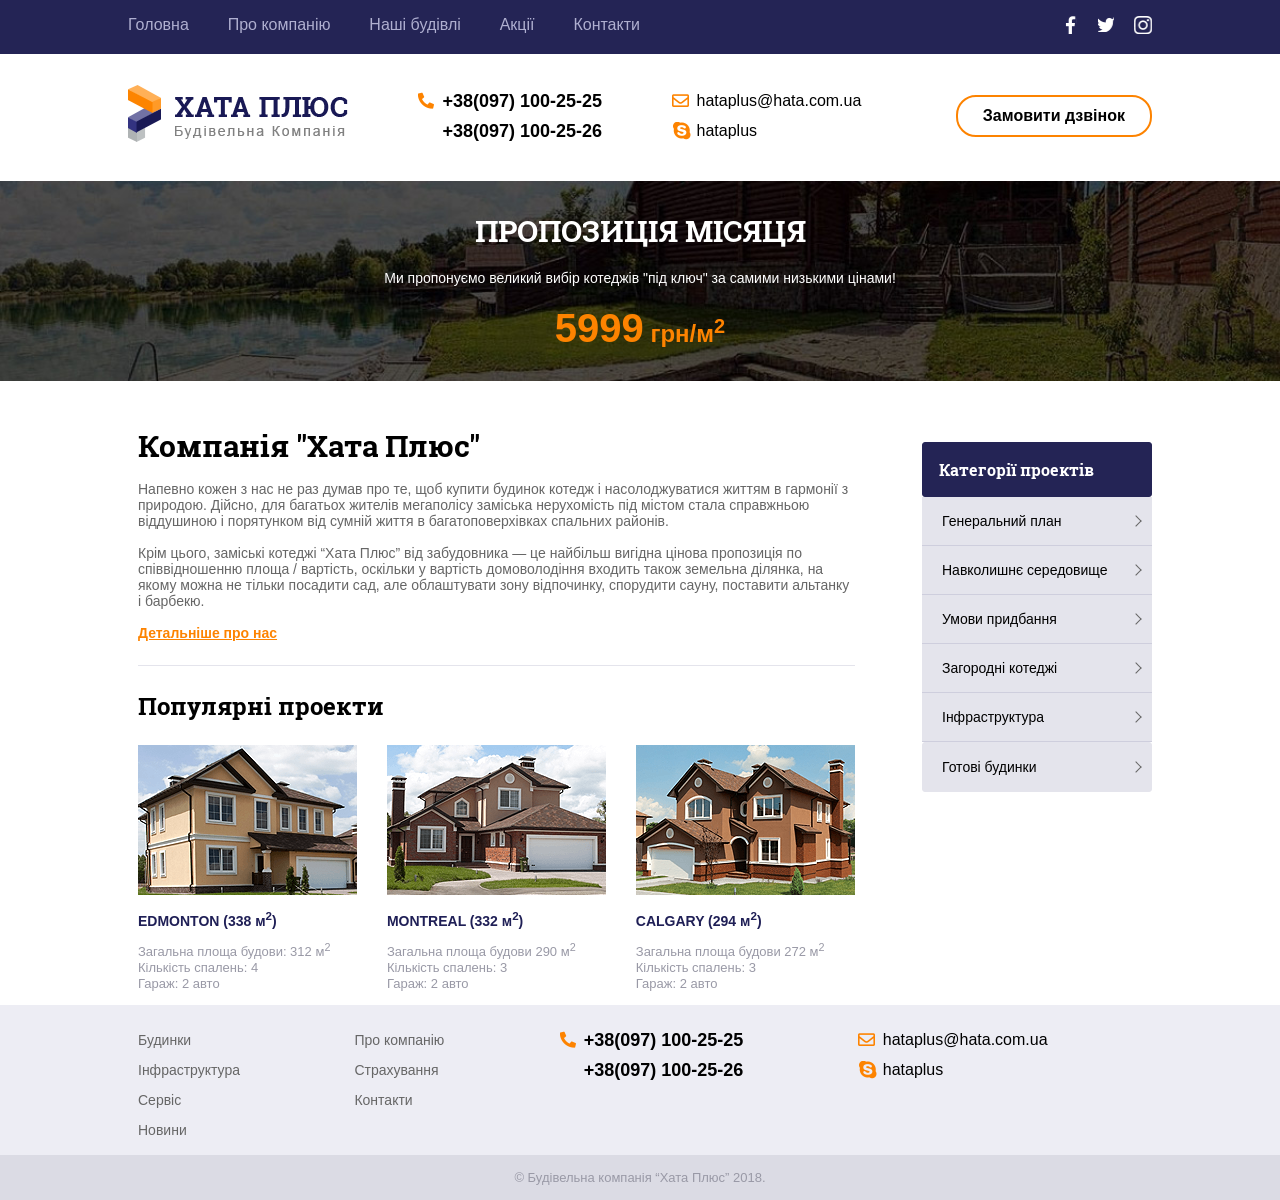
<file: html/index.html>
<!DOCTYPE html>
<html lang="uk">
<head>
    <link rel="stylesheet" href="css/styles.css">
    <link href="https://fonts.googleapis.com/css?family=Roboto+Slab:400,700&amp;subset=cyrillic" rel="stylesheet">
    <link rel="shortcut icon" type="image/x-icon" href="images/hata_favicon.ico">
    <meta name="viewport"
          content="width=device-width, user-scalable=no,
		  initial-scale=1.0, maximum-scale=1.0,
		  minimum-scale=1.0">
    <meta charset="UTF-8">
    <title>HataPlus - Головна</title>
</head>
<body>
<header class="clear">
    <div class="panel clear">
        <div class="resize">
            <nav>
                <div class="hamburger">
                    <input type="checkbox" id="hamburger" name="hamburger">
                    <label for="hamburger"></label>
                    <ul class="menu">
                        <li><a href="index.html">Головна</a></li>
                        <li><a href="#">Про компанію</a></li>
                        <li><a href="price.html">Наші будівлі</a></li>
                        <li><a href="#">Акції</a></li>
                        <li><a href="contacts.html">Контакти</a></li>
                    </ul>
                </div>
            </nav>
            <div class="social">
                <ul class="soc">
                    <li class="fb"><a href="http://www.facebook.com"></a></li>
                    <li class="tw"><a href="http://www.twitter.com"></a></li>
                    <li class="in"><a href="http://www.instagram.com">in</a></li>
                </ul>
            </div>
        </div>
    </div>
    <div class="contacts resize">
        <div class="logo">
            <img src="images/hataPlusLogo.svg" alt="HataPlus-logo">
        </div>
        <div class="tels">
            <p><span class="tel">+38(097) 100-25-25</span></p>
            <p>+38(097) 100-25-26</p>
        </div>
        <div class="emailSkype">
            <p><span class="mail">hataplus@hata.com.ua</span></p>
            <p><span class="skype">hataplus</span></p>
        </div>
        <div class="orderCall">
            <form action="" method="post">
                <label>
                    <input type="submit" value="Замовити дзвінок">
                </label>
            </form>
        </div>
    </div>
</header>
<div class="proposal">
    <p>Пропозиція місяця</p>
    <p>Ми пропонуємо великий вибір котеджів "під ключ" за самими низькими цінами!</p>
    <p><b>5999</b> грн/м<sup>2</sup></p>
</div>
<div class="resize clear">
    <aside>
        <ul>
            <li>Категорії проектів</li>
            <li class="afters"><span>Генеральний план</span></li>
            <li class="afters"><span>Навколишнє середовище</span>
                <ul class="hidden_list">
                    <li>Продані</li>
                    <li>Заброньовані</li>
                    <li>В процесі будівництва</li>
                </ul>
            </li>
            <li class="afters"><span>Умови придбання</span></li>
            <li class="afters"><span>Загородні котеджі</span></li>
            <li class="afters"><span>Інфраструктура</span></li>
            <li class="afters"><span>Готові будинки</span></li>
        </ul>
    </aside>
    <div class="main">
        <main>
            <section class="blabla">
                <h2>Компанія "Хата Плюс"</h2>
                <p>&nbsp;</p>
                <p>Напевно кожен з нас не раз думав про те, щоб купити будинок котедж і насолоджуватися життям в
                    гармонії з природою. Дійсно, для багатьох жителів мегаполісу заміська нерухомість під містом стала
                    справжньою віддушиною і порятунком від сумній життя в багатоповерхівках спальних районів.
                </p>
                <p>&nbsp;</p>
                <p>Крім цього, заміські котеджі “Хата Плюс” від забудовника — це найбільш вигідна цінова пропозиція по
                    співвідношенню площа / вартість, оскільки у вартість домоволодіння входить також земельна ділянка,
                    на якому можна не тільки посадити сад, але облаштувати зону відпочинку, спорудити сауну, поставити
                    альтанку і барбекю.</p>
                <p>&nbsp;</p>
                <p><a href="#">Детальніше про нас</a></p>
                <p>&nbsp;</p>
            </section>
            <hr>
            <section>
                <h3>Популярні проекти</h3>
                <div class="figures">
                    <figure class="popular"><img src="images/edmonton.png" alt="Едмонтон">
                        <figcaption>EDMONTON (338 м<sup>2</sup>)</figcaption>
                        <p>Загальна площа будови: 312 м<sup>2</sup></p>
                        <p>Кількість спалень: 4</p>
                        <p>Гараж: 2 авто</p>
                    </figure>
                    <figure class="popular"><img src="images/montreal.png" alt="Монтріал">
                        <figcaption>MONTREAL (332 м<sup>2</sup>)</figcaption>
                        <p>Загальна площа будови 290 м<sup>2</sup></p>
                        <p>Кількість спалень: 3</p>
                        <p>Гараж: 2 авто</p>
                    </figure>
                    <figure class="popular"><img src="images/calgary.png" alt="Калгарі">
                        <figcaption>CALGARY (294 м<sup>2</sup>)</figcaption>
                        <p>Загальна площа будови 272 м<sup>2</sup></p>
                        <p>Кількість спалень: 3</p>
                        <p>Гараж: 2 авто</p>
                    </figure>
                </div>
            </section>
        </main>
    </div>
</div>
<footer>
    <div class="resize clear">
        <div class="links_1">
            <p><a href="#">Будинки</a></p>
            <p><a href="#">Інфраструктура</a></p>
            <p><a href="#">Сервіс</a></p>
            <p><a href="#">Новини</a></p>
        </div>
        <div class="links_2">
            <p><a href="#">Про компанію</a></p>
            <p><a href="#">Страхування</a></p>
            <p><a href="#">Контакти</a></p>
        </div>
        <div class="footTels">
            <p><span class="tel">+38(097) 100-25-25</span></p>
            <p>+38(097) 100-25-26</p>
        </div>
        <div class="email_skype">
            <p><span class="mail">hataplus@hata.com.ua</span></p>
            <p><span class="skype">hataplus</span></p>
        </div>
    </div>
</footer>
<div class="bottom">
    <p>© Будівельна компанія “Хата Плюс” 2018.</p>
</div>
</body>
</html>
</file>
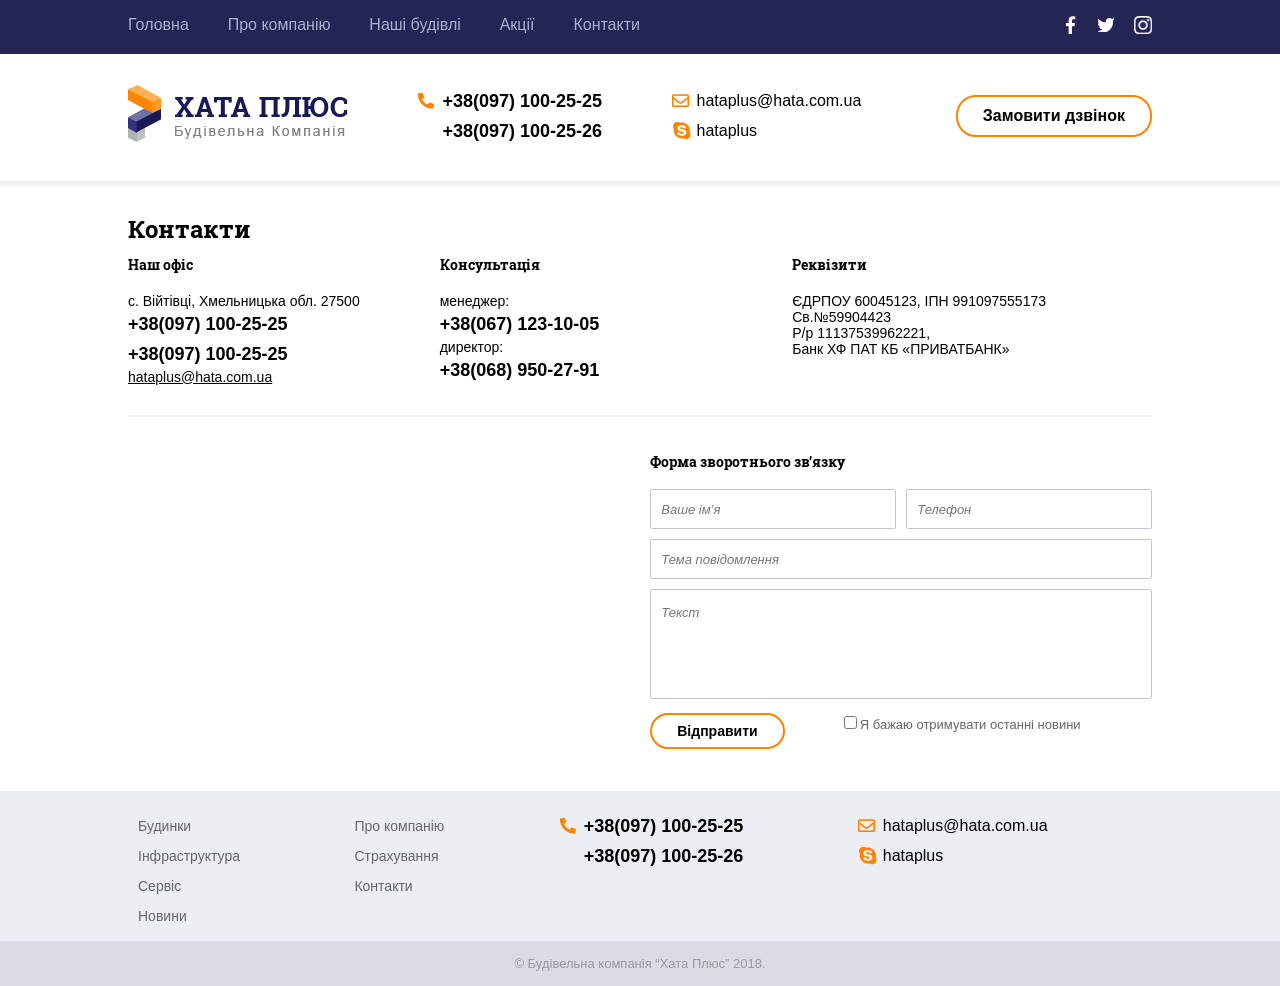
<file: html/contacts.html>
<!DOCTYPE html>
<html lang="en">
<head>
    <link rel="stylesheet" href="css/styles.css">
    <link href="https://fonts.googleapis.com/css?family=Roboto+Slab:400,700&amp;subset=cyrillic" rel="stylesheet">
    <link rel="shortcut icon" type="image/x-icon" href="images/hata_favicon.ico">
    <meta name="viewport"
          content="width=device-width, user-scalable=no,
		  initial-scale=1.0, maximum-scale=1.0,
		  minimum-scale=1.0">
    <meta charset="UTF-8">
    <title>HataPlus - Наші контакти</title>
</head>
<body>
<header class="clear shadow">
    <div class="panel clear">
        <div class="resize">
            <nav>
                <div class="hamburger">
                    <input type="checkbox" id="hamburger" name="hamburger">
                    <label for="hamburger"></label>
                    <ul class="menu">
                        <li><a href="index.html">Головна</a></li>
                        <li><a href="#">Про компанію</a></li>
                        <li><a href="price.html">Наші будівлі</a></li>
                        <li><a href="#">Акції</a></li>
                        <li><a href="contacts.html">Контакти</a></li>
                    </ul>
                </div>
            </nav>
            <div class="social">
                <ul class="soc">
                    <li class="fb"><a href="http://www.facebook.com"></a></li>
                    <li class="tw"><a href="http://www.twitter.com"></a></li>
                    <li class="in"><a href="http://www.instagram.com">in</a></li>
                </ul>
            </div>
        </div>
    </div>
    <div class="contacts resize">
        <div class="logo">
            <img src="images/hataPlusLogo.svg" alt="HataPlus-logo">
        </div>
        <div class="tels">
            <p><span class="tel">+38(097) 100-25-25</span></p>
            <p>+38(097) 100-25-26</p>
        </div>
        <div class="emailSkype">
            <p><span class="mail">hataplus@hata.com.ua</span></p>
            <p><span class="skype">hataplus</span></p>
        </div>
        <div class="orderCall">
            <form action="" method="post">
                <label>
                    <input type="submit" value="Замовити дзвінок">
                </label>
            </form>
        </div>
    </div>
</header>
<div class="clear"></div>
<div class="Contacts resize clear">
    <h3>Контакти</h3>
    <div class="office">
        <h4>Наш офіс</h4>
        <p>с. Війтівці, Хмельницька обл. 27500</p>
        <p class="_tel">+38(097) 100-25-25</p>
        <p class="_tel">+38(097) 100-25-25</p>
        <p>hataplus@hata.com.ua</p>
    </div>
    <div class="consult">
        <h4>Консультація</h4>
        <p>менеджер:</p>
        <p class="_tel">+38(067) 123-10-05</p>
        <p>директор:</p>
        <p class="_tel">+38(068) 950-27-91</p>
    </div>
    <div class="rekvizit">

            <h4>Реквізити</h4>
            <p>ЄДРПОУ 60045123, ІПН 991097555173</p>
            <p>Св.№59904423</p>
            <p>Р/р 11137539962221,</p>
            <p>Банк ХФ ПАТ КБ «ПРИВАТБАНК»</p>
    </div>
</div>
    <div class="clear resize map-back">
        <div class="map">

        <iframe src="https://www.google.com/maps/embed/v1/place?key=AIzaSyD2NuUn3dM5jHIY6FH3XZnkJiVRhqeAhR0
            &q=Space+Needle,@49.491393, 26.444195,16.25z
            &center=49.491393, 26.444195
            &zoom=15
            &maptype=roadmap" allowfullscreen>

        </iframe>
        </div>
    <div class="back">
        <h4>Форма зворотнього зв’язку</h4>
        <form action="">
            <label>
                <input class="name" name="name" type="text" placeholder="Ваше ім’я">
            </label>
            <label>
                <input class="phone" name="phone" type="text" placeholder="Телефон">
            </label>
            <label>
                <input class="subject" name="subject" type="text" placeholder="Тема повідомлення">
            </label>
            <textarea placeholder="Текст"></textarea>
            <input class="submit" type="submit" value="Відправити">
            <label class="news"><input type="checkbox">Я бажаю отримувати останні новини</label>
        </form>
    </div>
</div>
<footer>
    <div class="resize clear">
        <div class="links_1">
            <p><a href="#">Будинки</a></p>
            <p><a href="#">Інфраструктура</a></p>
            <p><a href="#">Сервіс</a></p>
            <p><a href="#">Новини</a></p>
        </div>
        <div class="links_2">
            <p><a href="#">Про компанію</a></p>
            <p><a href="#">Страхування</a></p>
            <p><a href="#">Контакти</a></p>
        </div>
        <div class="footTels">
            <p><span class="tel">+38(097) 100-25-25</span></p>
            <p>+38(097) 100-25-26</p>
        </div>
        <div class="email_skype">
            <p><span class="mail">hataplus@hata.com.ua</span></p>
            <p><span class="skype">hataplus</span></p>
        </div>
    </div>

</footer>
<div class="clear"></div>
<div class="bottom">
    <p>© Будівельна компанія “Хата Плюс” 2018.</p>
</div>
</body>

</html>
</file>
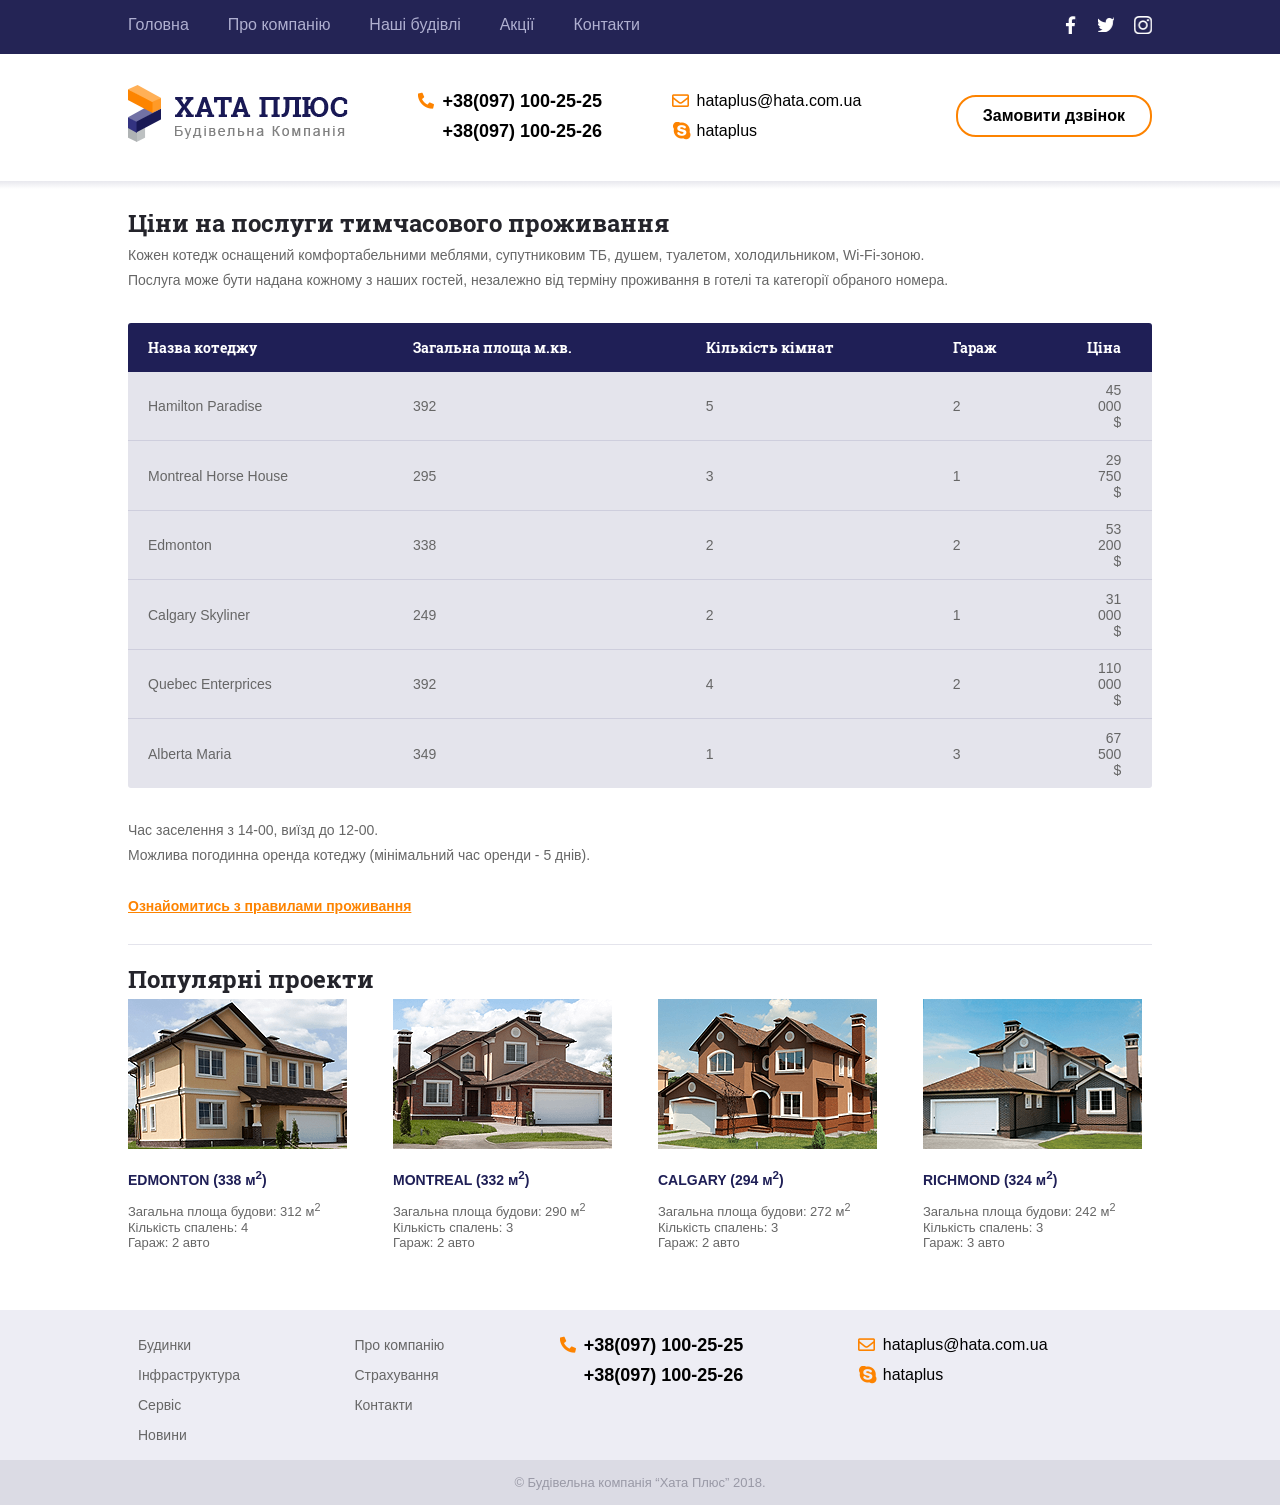
<file: html/price.html>
<!DOCTYPE html>
<html lang="en">
<head>
    <meta charset="UTF-8">
    <link rel="stylesheet" href="css/styles.css">
    <link rel="shortcut icon" type="image/x-icon" href="images/hata_favicon.ico">
    <meta name="viewport"
          content="width=device-width, user-scalable=no,
          initial-scale=1.0, maximum-scale=1.0,
          minimum-scale=1.0">
    <title>HataPlus - Наші будівлі</title>
</head>
<body>
<header class="clear shadow">
    <div class="panel clear">
        <div class="resize">
            <nav>
                <div class="hamburger">
                    <input type="checkbox" id="hamburger" name="hamburger">
                    <label for="hamburger"></label>
                    <ul class="menu">
                        <li><a href="index.html">Головна</a></li>
                        <li><a href="#">Про компанію</a></li>
                        <li><a href="price.html">Наші будівлі</a></li>
                        <li><a href="#">Акції</a></li>
                        <li><a href="contacts.html">Контакти</a></li>
                    </ul>
                </div>
            </nav>
            <div class="social">
                <ul class="soc">
                    <li class="fb"><a href="http://www.facebook.com"></a></li>
                    <li class="tw"><a href="http://www.twitter.com"></a></li>
                    <li class="in"><a href="http://www.instagram.com">in</a></li>
                </ul>
            </div>
        </div>
    </div>
    <div class="box_shadow">
        <div class="contacts resize">
            <div class="logo">
                <img src="images/hataPlusLogo.svg" alt="HataPlus-logo">
            </div>
            <div class="tels">
                <p><span class="tel">+38(097) 100-25-25</span></p>
                <p>+38(097) 100-25-26</p>
            </div>
            <div class="emailSkype">
                <p><span class="mail">hataplus@hata.com.ua</span></p>
                <p><span class="skype">hataplus</span></p>
            </div>
            <div class="orderCall">
                <form action="price.html" method="post">
                    <label>
                        <input type="submit" value="Замовити дзвінок">
                    </label>
                </form>
            </div>
        </div>
    </div>
</header>
<div class="resize">
    <div class="price">
        <h3 class="price_h3">Ціни на послуги тимчасового проживання</h3>
        <p class="price_p">Кожен котедж оснащений комфортабельними меблями, супутниковим ТБ, душем, туалетом,
            холодильником,
            Wi-Fi-зоною. </p>
        <p class="price_p">Послуга може бути надана кожному з наших гостей, незалежно від терміну проживання в готелі та
            категорії
            обраного
            номера.</p>
        <div class="table">
            <table>
                <thead>
                <tr>
                    <td>Назва котеджу</td>
                    <td>Загальна площа м.кв.</td>
                    <td>Кількість кімнат</td>
                    <td>Гараж</td>
                    <td>Ціна</td>
                </tr>
                </thead>
                <tbody>
                <tr>
                    <td>Hamilton Paradise</td>
                    <td>392</td>
                    <td>5</td>
                    <td>2</td>
                    <td>45 000 $</td>
                </tr>
                <tr>
                    <td>Montreal Horse House</td>
                    <td>295</td>
                    <td>3</td>
                    <td>1</td>
                    <td>29 750 $</td>
                </tr>
                <tr>
                    <td>Edmonton</td>
                    <td>338</td>
                    <td>2</td>
                    <td>2</td>
                    <td>53 200 $</td>
                </tr>
                <tr>
                    <td>Calgary Skyliner</td>
                    <td>249</td>
                    <td>2</td>
                    <td>1</td>
                    <td>31 000 $</td>
                </tr>
                <tr>
                    <td>Quebec Enterprices</td>
                    <td>392</td>
                    <td>4</td>
                    <td>2</td>
                    <td>110 000 $</td>
                </tr>
                <tr>
                    <td>Alberta Maria</td>
                    <td>349</td>
                    <td>1</td>
                    <td>3</td>
                    <td>67 500 $</td>
                </tr>
                </tbody>
            </table>
        </div>
        <p class="price_p">Час заселення з 14-00, виїзд до 12-00.</p>
        <p class="price_p">Можлива погодинна оренда котеджу (мінімальний час оренди - 5 днів).</p>
        <a href="#" class="hyperlink">Ознайомитись з правилами проживання</a>
    </div>
    <hr>
    <h3 class="price_h3">Популярні проекти</h3>
    <div class="price_figures">
        <figure>
            <img src="images/edmonton.png" alt="Edmonton">
            <figcaption><b>Edmonton</b> (338 м<sup>2</sup>)</figcaption>
            <p class="price_p">Загальна площа будови: 312 м<sup>2</sup></p>
            <p class="price_p">Кількість спалень: 4</p>
            <p class="price_p">Гараж: 2 авто</p>
        </figure>
        <figure>
            <img src="images/montreal.png" alt="Montreal">
            <figcaption><b>Montreal</b> (332 м<sup>2</sup>)</figcaption>
            <p class="price_p">Загальна площа будови: 290 м<sup>2</sup></p>
            <p class="price_p">Кількість спалень: 3</p>
            <p class="price_p">Гараж: 2 авто</p>
        </figure>
        <figure>
            <img src="images/calgary.png" alt="Calgary">
            <figcaption><b>Calgary</b> (294 м<sup>2</sup>)</figcaption>
            <p class="price_p">Загальна площа будови: 272 м<sup>2</sup></p>
            <p class="price_p">Кількість спалень: 3</p>
            <p class="price_p">Гараж: 2 авто</p>
        </figure>
        <figure>
            <img src="images/richmond.png" alt="Richmond">
            <figcaption><b>Richmond</b> (324 м<sup>2</sup>)</figcaption>
            <p class="price_p">Загальна площа будови: 242 м<sup>2</sup></p>
            <p class="price_p">Кількість спалень: 3</p>
            <p class="price_p">Гараж: 3 авто</p>
        </figure>
    </div>
</div>
<footer>
    <div class="resize clear">
        <div class="links_1">
            <p><a href="#">Будинки</a></p>
            <p><a href="#">Інфраструктура</a></p>
            <p><a href="#">Сервіс</a></p>
            <p><a href="#">Новини</a></p>
        </div>
        <div class="links_2">
            <p><a href="#">Про компанію</a></p>
            <p><a href="#">Страхування</a></p>
            <p><a href="#">Контакти</a></p>
        </div>
        <div class="footTels">
            <p><span class="tel">+38(097) 100-25-25</span></p>
            <p>+38(097) 100-25-26</p>
        </div>
        <div class="email_skype">
            <p><span class="mail">hataplus@hata.com.ua</span></p>
            <p><span class="skype">hataplus</span></p>
        </div>
    </div>
</footer>
<div class="bottom">
    <p>© Будівельна компанія “Хата Плюс” 2018.</p>
</div>
</body>
</html>
</file>
<file: html/css/styles.css>
@charset "UTF-8";
@font-face {
    font-family: 'Roboto Slab';
    src: url('../fonts/Roboto Slab.eot');
    src: url('../fonts/Roboto Slab.woff2') format('woff2'),
    url('../fonts/Roboto Slab.woff') format('woff'),
    url('../fonts/Roboto Slab.eot?#iefix') format('embedded-opentype');
    font-weight: normal;
    font-style: normal;
    font-display: swap;
}

@font-face {
    font-family: 'Roboto Slab';
    src: url('../fonts/RobotoSlab-Bold.eot');
    src: url('../fonts/RobotoSlab-Bold.eot?#iefix') format('embedded-opentype'),
    url('../fonts/RobotoSlab-Bold.woff2') format('woff2'),
    url('../fonts/RobotoSlab-Bold.woff') format('woff'),
    url('../fonts/RobotoSlab-Bold.ttf') format('truetype');
    font-weight: bold;
    font-style: normal;
    font-display: swap;
}

/*common styles*/
body {
    font-family: "Arial", serif;
    margin: 0;
    cursor: url("../images/cursor.cur"), auto;
    overflow-x: hidden;
}

input, label, textarea {
    box-sizing: border-box;
}

p {
    margin: 0;
}

aside span {
    display: block;
    width: 190px;
    margin: 0 auto;
}

li {
    list-style: none;
}

.clear:after {
    content: "";
    display: block;
    clear: both;
}

.resize {
    width: 80%;
    margin: 0 auto;
    max-width: 1280px;
}

/*common styles*/

/*header-footer styles*/
.panel {
    position: fixed;
    width: 100%;
    z-index: 1;
}

#hamburger {
    display: none;
}

.menu {
    padding-left: 0;
}

.social a {
    display: inline-block;
}

.social li {
    padding-left: 20px;
}

.social .fb a {
    width: 12px;
    height: 18px;
    background: url("../images/spriteWhite.png") no-repeat 41%;
}

.social .fb a:hover {
    background: url("../images/spriteOrange.png") no-repeat 41%;
}

.social .tw a {
    width: 17px;
    height: 18px;
    background: url("../images/spriteWhite.png") no-repeat -1%;
}

.social .tw a:hover {
    background: url("../images/spriteOrange.png") no-repeat -1%;
}

.social .in a {
    width: 18px;
    height: 18px;
    background: url("../images/spriteWhite.png") no-repeat 21%;
}

.social .in a:hover {
    background: url("../images/spriteOrange.png") no-repeat 21%;
}

span, .tel {
    position: relative;
}

.mail:before {
    content: "";
    display: inline-block;
    position: absolute;
    height: 13px;
    width: 17px;
    background: url("../images/spriteOrange.png") -83px -3px no-repeat;
    pointer-events: none;
    left: -25px;
    top: 2px;
}

.skype:before {
    content: "";
    display: inline-block;
    position: absolute;
    height: 19px;
    width: 19px;
    background: url("../images/spriteOrange.png") -64px 1px no-repeat;
    pointer-events: none;
    left: -25px;
    top: -1px;
}

.tel:before {
    content: "";
    display: inline-block;
    position: absolute;
    height: 18px;
    width: 17px;
    background: url("../images/spriteOrange.png") 153px;
    pointer-events: none;
    left: -25px;
    top: 0px;
}

nav {
    min-width: 50%;
    float: left;
}

nav a {
    color: #afafd0;
}

nav a:hover {
    color: #fd8300;
}

nav a {
    text-decoration: none;
    color: #afafd0;
}

.social {
    min-width: 10%;
    float: right;
}

.social a {
    color: transparent;
}

nav a:hover, .links_1 a:hover, .links_2 a:hover {
    color: #fd8300;
}

.contacts p, footer p {
    line-height: 30px;
}

.tels p, .footTels p {
    font: bold 18px/30px Arial, sans-serif;
}

.contacts, .menu, .soc, footer .resize {
    display: flex;
    flex-wrap: wrap;
    justify-content: space-between;
}

.contacts {
    align-items: center;
    padding: 85px 0 35px;
}

footer {
    background-color: #ededf4;
    padding-top: 20px;
}

footer div {
    margin-bottom: 10px;
    margin-left: 10px;
}

.footTels, .email_skype {
    padding-left: 25px;
}

.links_1 a, .links_2 a {
    text-decoration: none;
    font: normal 14px/26px Arial, sans-serif;
    color: #666666;
}

.tels, .emailSkype, .orderCall {
    padding-left: 30px;
}

.panel {
    background-color: #242455;
}

.orderCall input {
    background: none;
    border: solid 2px #fd8300;
    padding: 10px 25px;
    border-radius: 20px;
    font: bold 16px Arial, sans-serif;
}

.orderCall input:hover {
    background-color: #fd8300;
    color: #fff;
}

.Contacts > div {
    display: inline-block;
}

#map {
    height: 400px;
    width: 50%;
}

.bottom p {
    background-color: #dbdbe4;
    color: #9999a6;
    text-align: center;
    font: normal 13px/45px Arial, sans-serif;
}

/*header-footer styles*/

/*main styles*/
.proposal {
    text-align: center;
    background: url("../images/proposal.jpg") no-repeat;
    background-size: cover;
    padding: 30px 0;
    margin: 0 auto 45px auto;
    min-height: 140px;
}

.proposal p {
    margin: 0;
}

.proposal p:first-child {
    font: bold 30px "Roboto Slab", serif;
    color: #fff;
    text-transform: uppercase;
}

.proposal p:nth-child(2) {
    font: normal 14px "Arial", sans-serif;
    color: #fff;
    margin: 20px 0;
}

.proposal p:last-child {
    font-family: "Arial", sans-serif;
    font-weight: bold;
    color: #fd8300;
}

.proposal p:last-child b {
    font-size: 40px;
}

.proposal p:last-child {
    font-size: 24px;
}

.main {
    width: 70%;
    float: left;
    margin: 0 10px;
}

h2 {
    font: bold 30px "Roboto Slab", serif;
    margin: 0;
}

h3 {
    font: bold 24px "Roboto Slab", serif;
    margin-bottom: 10px;
}

hr {
    height: 1px;
    background-color: #e4e4ec;
    border: none;
}

.blabla p {
    margin: 0;
    font: normal 14px "Arial", sans-serif;
    color: #666;
}

.blabla a {
    color: #fd8300;
    font: bold 14px "Arial", sans-serif;
}

.figures {
    display: flex;
    justify-content: space-between;
    flex-wrap: wrap;
}

figcaption {
    margin: 10px 0;
    font: bold 14px "Arial", sans-serif;
    color: #1f1f56;
}

figcaption:hover {
    text-decoration: underline;
    cursor: pointer;
}

figure {
    margin-left: 0;
    margin-right: 0;
    font: 13px "Arial", sans-serif;
    color: #9999a6;
    line-height: 16px;
}

figure:nth-child(2) {
    margin-left: 5px;
    margin-right: 5px;
}

aside {
    width: 230px;
    float: right;
}

aside ul {
    width: 230px;
    padding: 0;
}

aside li {
    font: 14px "Arial", sans-serif;
    position: relative;
    list-style: none;
    background: #e4e4ec;
    padding: 16px 16px;
}

aside > ul > li:first-child {
    font: bold 16px "Roboto Slab", serif;
    background-color: #242455;
    color: #fff;
    border: 1px #242455 solid;
    border-radius: 3px;
}

.afters {
    border-bottom: 1px #cecedd solid;
}

aside > ul > li:last-child {
    border: 1px #e4e4ec solid;
    border-radius: 3px;
}

.afters:hover {
    background-color: #fd8300;
    color: #fff;
}

.afters span:after {
    content: "";
    position: absolute;
    display: block;
    border-top: 1px #666 solid;
    border-right: 1px #666 solid;
    transform: rotate(45deg);
    width: 7px;
    height: 7px;
    top: 4px;
    left: 190px;
}

.afters:hover span:after {
    content: "";
    position: absolute;
    border-top: 1px #fff solid;
    border-right: 1px #fff solid;
    width: 7px;
    height: 7px;
    transform: rotate(135deg);
    top: 3px;
    left: 190px;
}

.hidden_list {
    display: none;
    background-color: #e4e4ec;
    margin-top: 16px;
    margin-bottom: -16px;
    margin-left: -16px;
}

.hidden_list li {
    color: #666;
}

.hidden_list li:hover {
    background-color: #cecedd;
}

aside > ul > li:nth-child(3):hover .hidden_list {
    display: block;
}

/*main styles*/

/*price styles*/
.price_h3 {
    font: bold 24px "Roboto Slab", serif;
    color: #24242b;
    line-height: 20px;
}

.price_p {
    margin: 0;
    font: normal 14px "Arial", sans-serif;
    color: #666;
}

.price .price_p {
    line-height: 25px;
}

table {
    width: 100%;
    text-align: left;
    border-collapse: collapse;
}

.table {
    margin: 30px 0;
}

thead {
    background-color: #1f1f56;
    color: #fff;
    font: bold 14px "Roboto Slab", serif;
}

tbody {
    background-color: #e4e4ec;
    color: #666;
    font: normal 14px "Arial", sans-serif;
}

tbody tr:not(:first-child) td {
    border-top: 1px #cecedd solid;
}

td {
    padding: 15px 20px;
}

tbody tr:hover {
    background-color: #fd8300;
    color: #fff;
}

thead tr td:first-child {
    border-top-left-radius: 3px;
}

thead tr td:last-child {
    border-top-right-radius: 3px;
}

tbody tr:last-child td:first-child {
    border-bottom-left-radius: 3px;
}

tbody tr:last-child td:last-child {
    border-bottom-right-radius: 3px;
}

thead tr td:last-child,
tbody tr td:last-child {
    text-align: right;
    min-width: 65px;
    padding: 1% 3%;
}

.hyperlink {
    display: block;
    margin: 30px 0;
    color: #fd8300;
    font: bold 14px "Arial", sans-serif;
}

.price_figures {
    display: flex;
    justify-content: space-between;
    flex-wrap: wrap;
    width: 100%;
    margin-bottom: 50px;
}

.price_figures figure {
    margin: 0 0 10px 0;
}

.price_figures figure:first-child,
.price_figures figure:nth-child(2),
.price_figures figure:nth-child(3),
.price_figures figure:last-child {
    margin-right: 10px;
}

.price_figures figcaption {
    font: bold 14px "Arial", sans-serif;
    color: #1f1f56;
    line-height: 24px;
}

.price_figures figcaption b {
    text-transform: uppercase;
}

.price_figures figcaption:hover {
    text-decoration: underline;
    cursor: pointer;
}

.price_figures .price_p {
    font-size: 13px;
}

/*price styles*/

/*contacts_styles_begin (also in media)*/
h4 {
    font: bold 14px "Roboto Slab", serif;
    margin-top: 0;
}

.shadow:after {
    content: "";
    display: block;
    height: 8px;
    background: linear-gradient(to bottom, rgba(31, 31, 86, 0.1) 0%, rgba(31, 31, 86, 0) 100%);
}

.Contacts div {
    font-size: 14px;
    vertical-align: top;
}

.Contacts ._tel {
    font: bold 18px/30px Arial, sans-serif;
}

.office p:last-child {
    text-decoration: underline;
}

.Contacts div {
    display: inline-block;
    width: 25%;
    min-width: 160px;
}

.Contacts:after {
    content: "";
    display: block;
    height: 2px;
    background: #f6f6f9;
    margin-top: 20px;
}

.map-back {
    padding: 35px 0;
}

.map {
    width: 49%;
    display: inline-block;

}

iframe {
    border: none;
    width: 100%;
    height: 300px;
}

.name, .phone, .subject, textarea {
    border: solid 1px #c5c5d4;
    border-radius: 2px;
    height: 40px;
    margin-bottom: 10px;
    padding-left: 10px;
    font: italic 13px Arial, sans-serif;
}

.back {
    float: right;
    width: 49%;

}

.name {
    width: 49%;
}

.phone {
    float: right;
    width: 49%;
}

.subject, textarea {
    width: 100%;
}

textarea {
    height: 110px;
    padding-top: 15px;
    resize: none;
}

.office, .consult {
    padding: 0 5% 10px 0;
}

.Contacts .rekvizit {
    width: 25%;
    padding-left: 4%;
}

.submit, .news {
    display: block;
    float: left;
}

.news {
    width: 56%;
    font: normal 13px Arial, sans-serif;
    color: #666666;
    border: none;
    padding-left: 0;
    text-align: right;
}

.submit {
    background: none;
    border: solid 2px #fd8300;
    padding: 8px 25px;
    border-radius: 20px;
    font: bold 14px Arial, sans-serif;
    margin-right: 3%;
}

.submit:hover {
    background-color: #fd8300;
    color: #fff;
}

/*contacts_styles_end*/

/*medias*/
@media screen and (max-width: 1125px) {
    .resize {
        width: 90%;
    }

    .main {
        width: 100%;
    }

    aside {
        float: none;
        width: 100%;
    }

    aside > ul {
        width: 100%;
    }

    aside > ul > li {
        text-align: center;
        padding: 16px 0;
    }

    .afters span:after {
        left: 190px;
    }

    .afters:hover span:after {
        left: 190px;
    }

    .hidden_list {
        width: 100%;
        box-sizing: border-box;
        margin-left: 0;
    }
}

@media screen and (max-width: 940px) {
    .orderCall {
        margin: 10px auto 0;
    }

    .menu li {
        padding-right: 10px;
    }

    .news {
        float: right;
        width: 50%;
    }
}

@media screen and (max-width: 700px) {

}

@media screen and (max-width: 688px) {
    .orderCall {
        margin: 0;
    }

    .contacts {
        padding: 65px 0 5px;
    }

    .contacts div {
        padding-top: 10px;
        padding-bottom: 10px;
    }

    .orderCall {
        padding: 0;

    }

    nav {
        position: relative;
    }

    .menu {
        display: none;
        padding-left: 0;
        margin: 0;
    }

    .menu {
        background-color: rgba(36, 36, 85, 0.8);
        z-index: 2;
        position: absolute;
        top: 34px;
        left: 0;
    }

    .menu li {
        font: bold 30px/70px Arial, sans-serif;
    }

    /*hamburger*/
    .hamburger {
        display: block;
    }

    #hamburger:checked ~ .menu {
        display: block;
        position: absolute;
        top: 54px;
        min-width: 280px;
        padding-left: 15px;

    }

    .hamburger label {
        display: inline-block;
        width: 60px;
        height: 50px;
        cursor: pointer;
        z-index: 2;
    }

    .hamburger label:before {
        content: "";
        position: absolute;
        top: 18px;
        left: 10px;
        width: 1em;
        height: 0.15em;
        background: white;
        box-shadow: 0 0.25em 0 0 white,
        0 0.5em 0 0 white;
        transform: scale(2);
        z-index: 3;
    }

    /*hamburger*/
    .Contacts div {
        width: 20%;
    }

    .office, .consult {
        padding: 0 4% 10px 0;
    }

    .Contacts .rekvizit {
        width: 30%;
        padding-left: 0;
    }

    .map, .back {
        width: 100%;
        display: block;
    }
}

@media screen and (max-width: 600px) {
    .table {
        overflow-x: scroll;
    }
}

@media screen and (max-width: 575px) {
    .contacts div {
        margin: 0 auto;
        float: none;
        max-width: 100%;
    }
}

@media screen and (max-width: 400px) {
    .Contacts div, .Contacts .rekvizit, h3 {
        padding-left: 22%;
    }

    .news {
        width: 47%;
        text-align: center;
    }
}

/*medias*/
</file>
